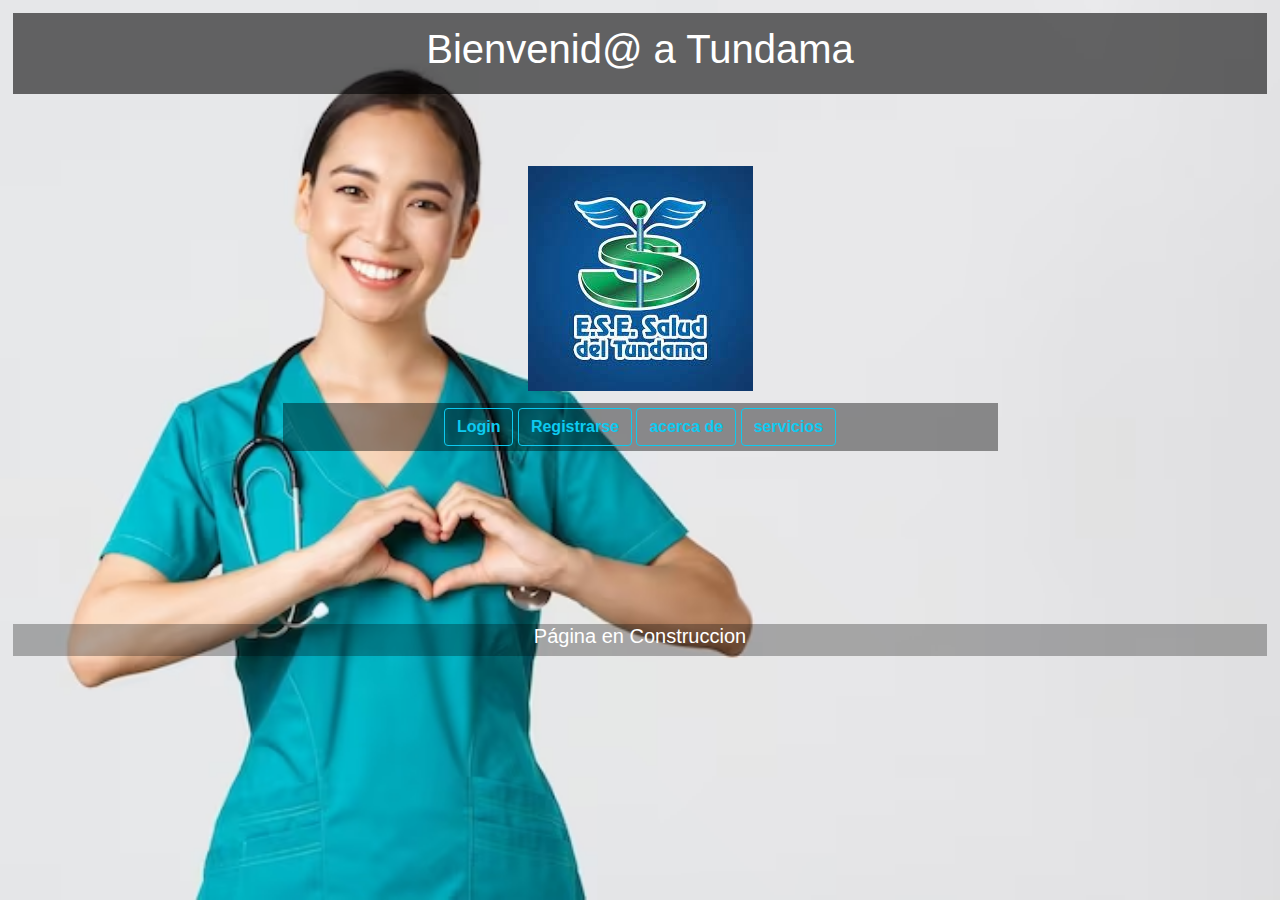
<file: index.html>
<!DOCTYPE html>
<html lang="en">
<head>
    <meta charset="UTF-8">
    <meta http-equiv="X-UA-Compatible" content="IE=edge">
    <meta name="viewport" content="width=device-width, initial-scale=1.0">
    <link rel="stylesheet" href="../bootstrap.min.css">
    <link rel="stylesheet" href="../style/index.css">
    <title>Inicio</title>
</head>
<body>
    <a name="arriba"></a>
    <header> 
         <center><h1>Bienvenid@ a Tundama</h1></center>   
   </header>
<br><br><br>
<center><img src="../imagenes/icono.ico" alt="logo inicio"></center>
<center>
<nav>
<center>
    <a class="btn btn-outline-info" href="html/login.html" ><b>Login</b> </a>
    <a class="btn btn-outline-info" href="html/registro.html" ><b>Registrarse</b> </a>
    <a class="btn btn-outline-info" href="html/acercade.html" > <b>acerca de</b></a>
    <a class="btn btn-outline-info" href="html/servicios.html"> <b>servicios</b></a> 
</center>
</nav>
</center>
<br>
<center>
        <br>
        <br>
        <br>
        <br>
        <br>
    <footer>
        <center><p><h5>Página en Construccion</h5></p></center>
    </footer>
    
</body>
</html>
</file>
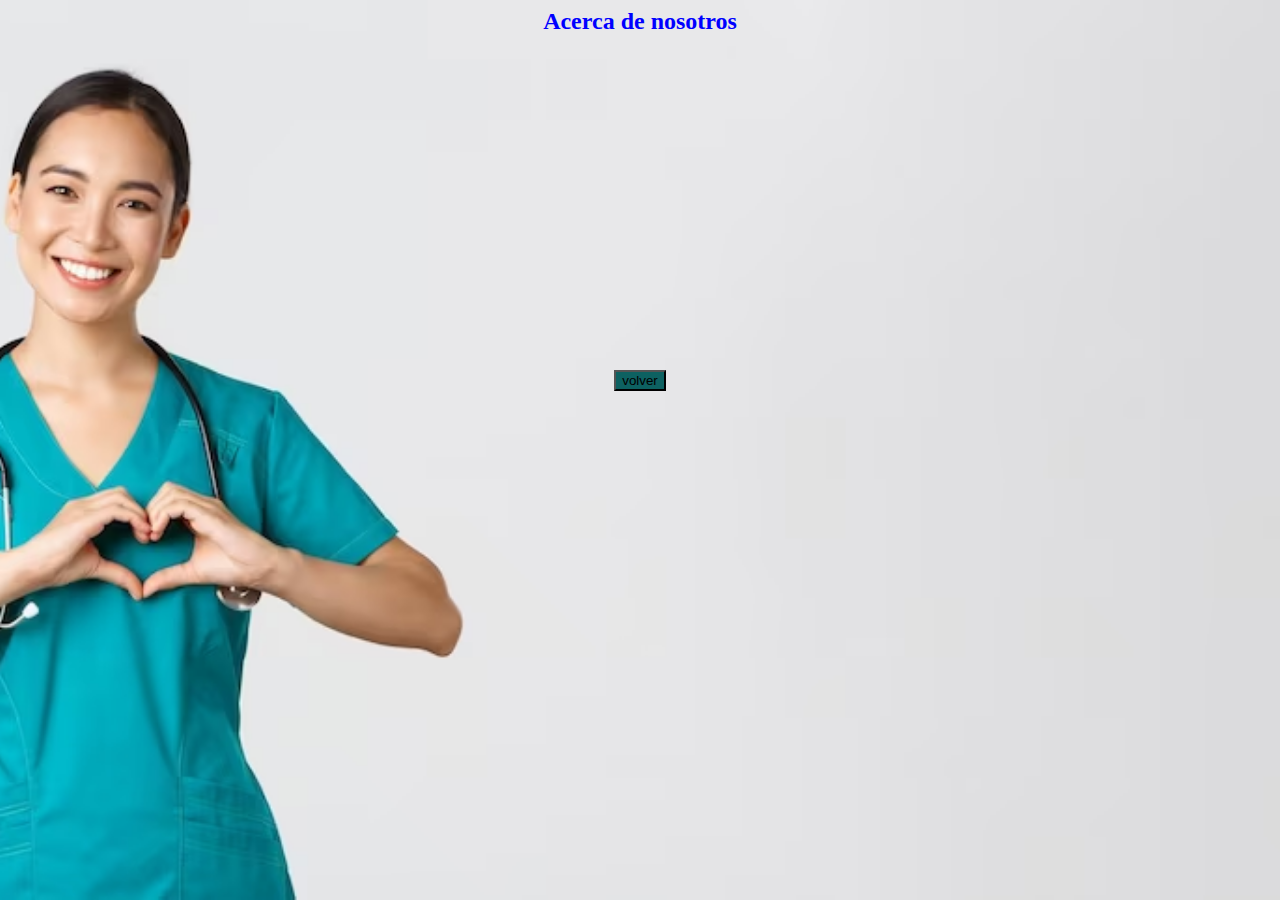
<file: html/acercade.html>
<html lang="en">
<head>
    <meta charset="UTF-8">
    <meta http-equiv="X-UA-Compatible" content="IE=edge">
    <meta name="viewport" content="width=device-width, initial-scale=1.0">
    <title>Salud Tundama EPS</title>
    <link rel="stylesheet" href="../style/acercade.css">
  <link rel="icon" href="../imagenes/icono.ico">
  <link rel="stylesheet" href="https://cdn.jsdelivr.net/npm/bootstrap-icons@1.10.3/font/bootstrap-icons.css">
  <script src="../js/login.js"></script>

</head>
<body>
    <center> <h2> Acerca de nosotros</h2></center>
<div >
<iframe id="video1" src="https://www.youtube.com/embed/Rhy4UmunRNQ" width="560" height="315" frameborder="0" allowfullscreen="allowfullscreen"></iframe>
    </div>
</div>
<center>
    <button class"volver" style="color:black; background-color: rgb(13, 97, 97);" onclick="history.back()" >volver</button>
</center>
     

</body>
</html>
</file>
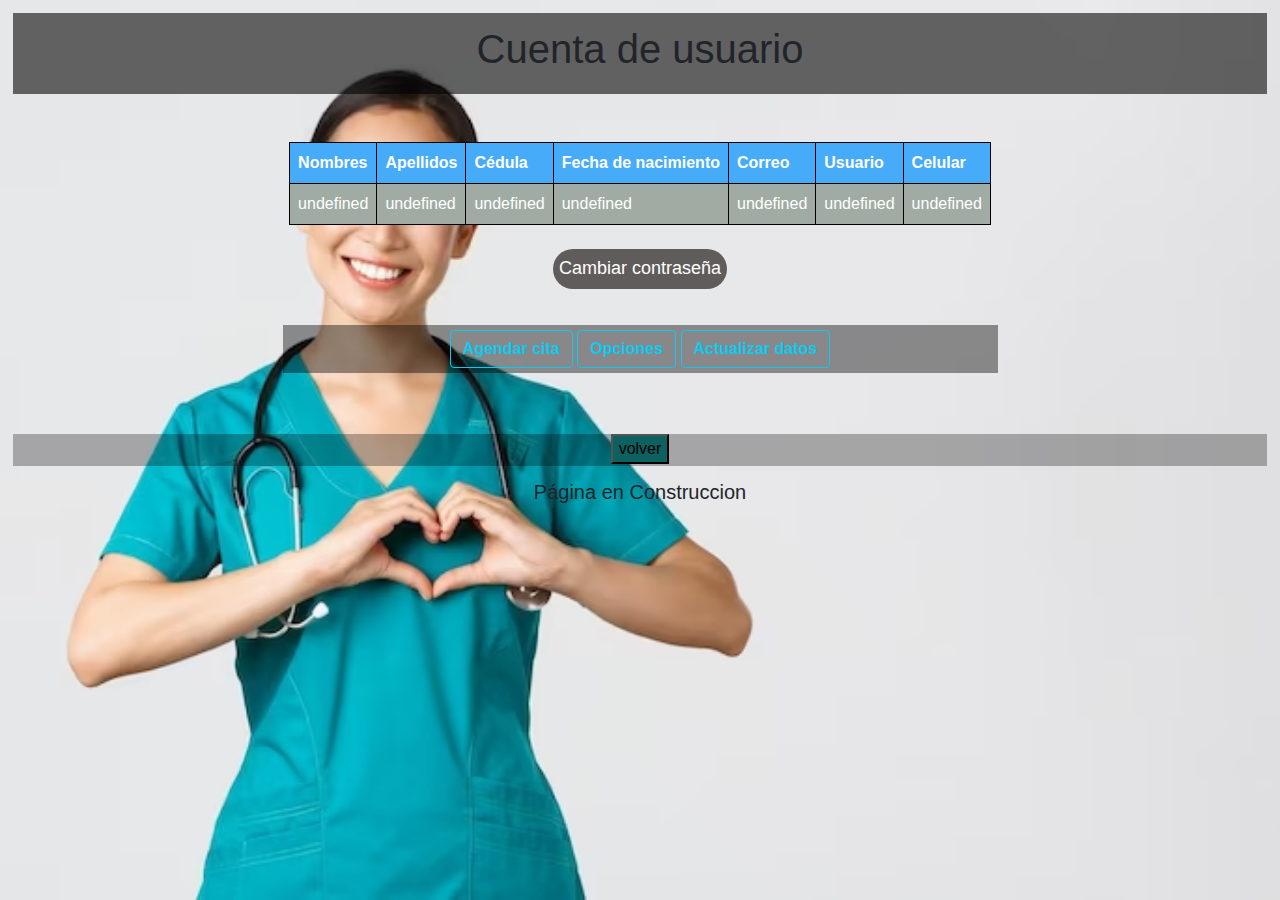
<file: html/cuenta.html>
<!DOCTYPE html>
<html lang="en">
<head>
    <meta charset="UTF-8">
    <meta http-equiv="X-UA-Compatible" content="IE=edge">
    <meta name="viewport" content="width=device-width, initial-scale=1.0">
    <link rel="stylesheet" href="../bootstrap.min.css">
    <link rel="stylesheet" href="../style/cuenta.css" />

    <title>Inicio</title>
</head>
<body>
    <a name="arriba"></a>
    <header> 
        <center>
            <h1>Cuenta de usuario</h1>
        </center>
   </header>
<br><br>

<center>

    <table id="citas">
      <thead>
        <tr>
          <th>Nombres</th>
          <th>Apellidos</th>
          <th>Cédula</th>
          <th>Fecha de nacimiento</th>
          <th>Correo</th>
          <th>Usuario</th>
          <th>Celular</th>
        </tr>
      </thead>
      <tbody>
        <tr>
        <td></td>
          <td></td>
          <td></td>
          <td ></td>
          <td ></td>
          <td ></td>
          <td ></td>
        </tr>
        <!-- Agrega más filas según sea necesario -->
      </tbody>
    </table>
    <br>
</center>
<center>    <button id="botonContrasena">Cambiar contraseña</button></center>
<br>
<center>
<nav>
<center>
    <a class="btn btn-outline-info" href="../html/horarios.html" ><b>Agendar cita</b> </a>
    <a class="btn btn-outline-info" href=""> <b>Opciones</b></a> 
    <a class="btn btn-outline-info" href="../html/registro.html" > <b>Actualizar datos</b> </a>
  
</center>
</nav>
</center>
<br>
<center>
        <br>
    <footer>
        <center>
    <button class"volver" style="color:black; background-color: rgb(13, 97, 97);" onclick="history.back()" >volver</button>
</center>
        <center><p><h5>Página en Construccion</h5></p></center>
    </footer>
    <script src="../js/cuenta.js "></script>
</body>
</html>
</file>
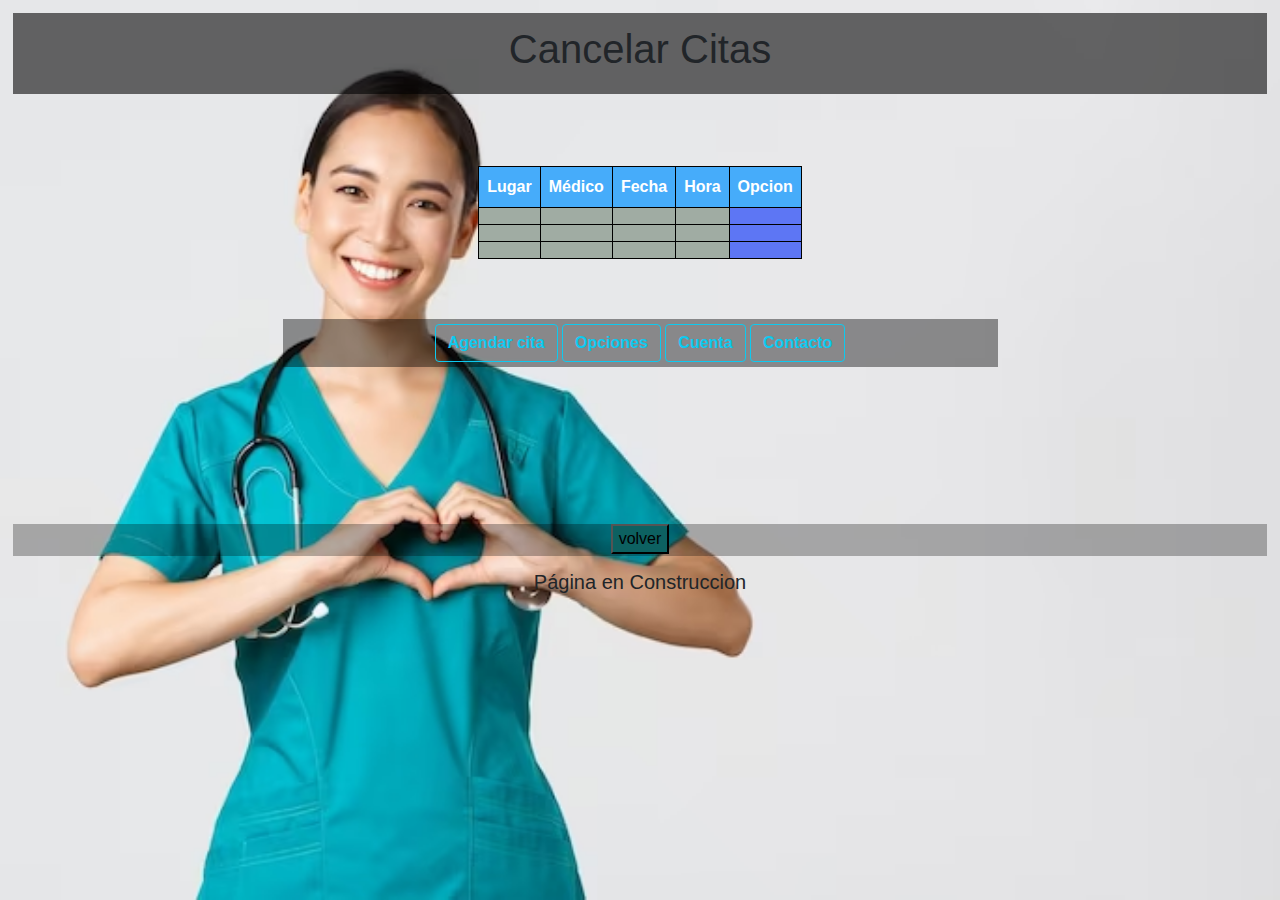
<file: html/editarCita.html>
<!DOCTYPE html>
<html lang="en">
<head>
    <meta charset="UTF-8">
    <meta http-equiv="X-UA-Compatible" content="IE=edge">
    <meta name="viewport" content="width=device-width, initial-scale=1.0">
    <link rel="stylesheet" href="../bootstrap.min.css">
    <link rel="stylesheet" href="../style/editarCita.css" />

    <title>Inicio</title>
</head>
<body>
    <a name="arriba"></a>
    <header> 
        <center>
            <h1>Cancelar Citas</h1>
        </center>
   </header>
<br><br><br>

<center>

    <table id="citas">
      <thead>
        <tr>
          <th>Lugar</th>
          <th>Médico</th>
          <th>Fecha</th>
          <th>Hora</th>
          <th>Opcion</th>
        </tr>
      </thead>
      <tbody>
        <tr id="cita1">
            <td></td>
          <td></td>
          <td></td>
          <td "></td>
          <td class="available"></td>
        </tr>
        <tr id="cita2" class="available">
            <td></td>
          <td></td>
          <td></td>
          <td "></td>
          <td class="available"></td>
        </tr>
        <tr id="cita3">
            <td></td>
          <td></td>
          <td></td>
          <td "></td>
          <td class="available"></td>
        </tr>
        <!-- Agrega más filas según sea necesario -->
      </tbody>
    </table>
</center>
<br>
<br>
<center>
<nav>
<center>
    <a class="btn btn-outline-info" href="../html/horarios.html" ><b>Agendar cita</b> </a>
    <a class="btn btn-outline-info" href=""> <b>Opciones</b></a> 
    <a class="btn btn-outline-info" href="../html/cuenta.html" > <b>Cuenta</b> </a>
    <a class="btn btn-outline-info" href="" > <b>Contacto</b> </a>    
</center>
</nav>
</center>
<br>
<center>
        <br>
        <br>
        <br>
        <br>
        <br>
    <footer>
        <center>
    <button class"volver" style="color:black; background-color: rgb(13, 97, 97);" onclick="history.back()" >volver</button>
</center>
        <center><p><h5>Página en Construccion</h5></p></center>
    </footer>
    <script src="../js/editarCita.js "></script>
</body>
</html>
</file>
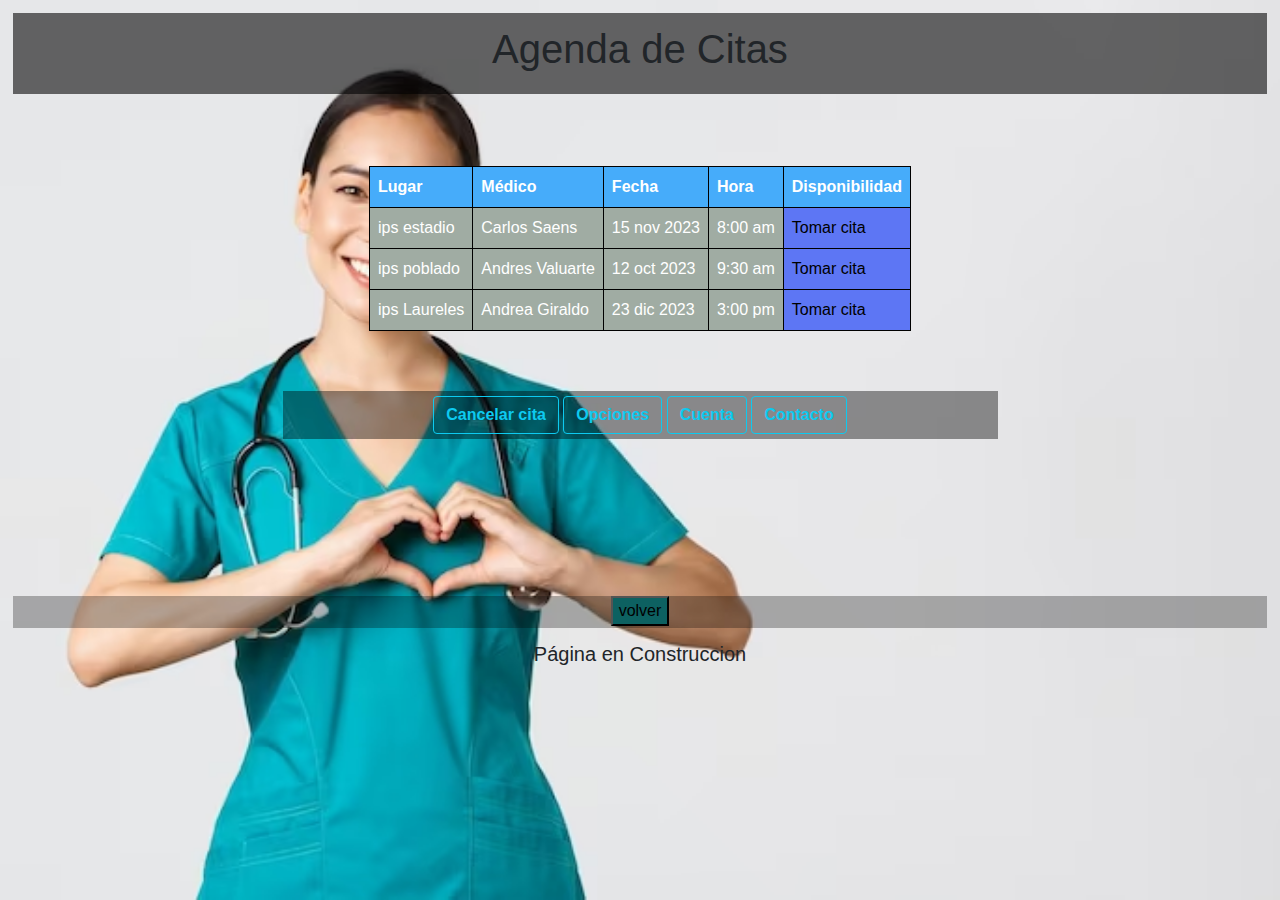
<file: html/horarios.html>
<!DOCTYPE html>
<html lang="en">
<head>
    <meta charset="UTF-8">
    <meta http-equiv="X-UA-Compatible" content="IE=edge">
    <meta name="viewport" content="width=device-width, initial-scale=1.0">
    <link rel="stylesheet" href="../bootstrap.min.css">
    <link rel="stylesheet" href="../style/horarios.css" />

    <title>Inicio</title>
</head>
<body>
    <a name="arriba"></a>
    <header> 
        <center>
            <h1>Agenda de Citas</h1>
        </center>
   </header>
<br><br><br>

<center>

    <table id="citas">
      <thead>
        <tr>
          <th>Lugar</th>
          <th>Médico</th>
          <th>Fecha</th>
          <th>Hora</th>
          <th>Disponibilidad</th>
        </tr>
      </thead>
      <tbody>
        <tr id="cita1">
            <td>ips estadio</td>
          <td>Carlos Saens</td>
          <td>15 nov 2023</td>
          <td ">8:00 am</td>
          <td class="available">Tomar cita</td>
        </tr>
        <tr id="cita2" class="available">
            <td>ips poblado</td>
          <td>Andres Valuarte</td>
          <td>12 oct 2023</td>
          <td ">9:30 am</td>
          <td class="available">Tomar cita</td>
        </tr>
        <tr id="cita3">
            <td>ips Laureles</td>
          <td>Andrea Giraldo</td>
          <td>23 dic 2023</td>
          <td ">3:00 pm</td>
          <td class="available">Tomar cita</td>
        </tr>
        <!-- Agrega más filas según sea necesario -->
      </tbody>
    </table>
</center>
<br>
<br>
<center>
<nav>
<center>
    <a class="btn btn-outline-info" href="../html/editarCita.html" ><b>Cancelar cita</b> </a>
    <a class="btn btn-outline-info" href=""> <b>Opciones</b></a> 
    <a class="btn btn-outline-info" href="../html/cuenta.html" > <b>Cuenta</b> </a>
    <a class="btn btn-outline-info" href="" > <b>Contacto</b> </a>    
</center>
</nav>
</center>
<br>
<center>
        <br>
        <br>
        <br>
        <br>
        <br>
    <footer>
        <center>
    <button class"volver" style="color:black; background-color: rgb(13, 97, 97);" onclick="history.back()" >volver</button>
</center>
        <center><p><h5>Página en Construccion</h5></p></center>
    </footer>
    <script src="../js/horarios.js "></script>
</body>
</html>
</file>
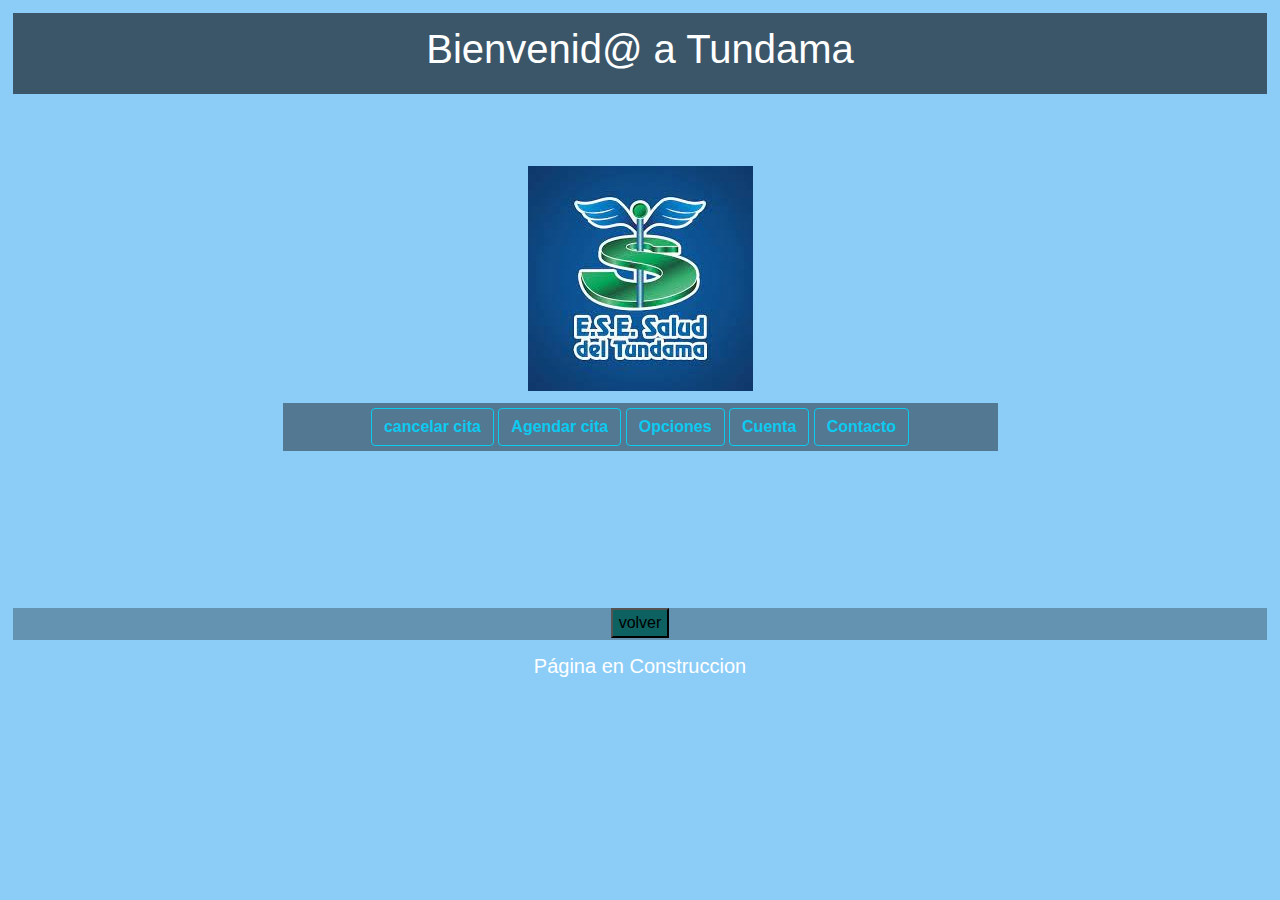
<file: html/inicio.html>
<!DOCTYPE html>
<html lang="en">
<head>
    <meta charset="UTF-8">
    <meta http-equiv="X-UA-Compatible" content="IE=edge">
    <meta name="viewport" content="width=device-width, initial-scale=1.0">
    <link rel="stylesheet" href="../bootstrap.min.css">
    <link rel="stylesheet" href="../style/inicio.css">
    <title>Inicio</title>
</head>
<body>
    <a name="arriba"></a>
    <header> 
         <center><h1>Bienvenid@ a Tundama</h1></center>   
   </header>
<br><br><br>
<center><img src="../imagenes/icono.ico" alt="logo inicio"></center>
<center>
<nav>
<center>
    <a class="btn btn-outline-info" href="../html/editarCita.html" ><b>cancelar cita</b> </a>
    <a class="btn btn-outline-info" href="../html/horarios.html" ><b>Agendar cita</b> </a>
    <a class="btn btn-outline-info" href=""> <b>Opciones</b></a> 
    <a class="btn btn-outline-info" href="../html/cuenta.html" > <b>Cuenta</b> </a>
    <a class="btn btn-outline-info" href="" > <b>Contacto</b> </a>    
</center>
</nav>
</center>
<br>
<center>
        <br>
        <br>
        <br>
        <br>
        <br>
    <footer>
        <center>
    <button class"volver" style="color:black; background-color: rgb(13, 97, 97);" onclick="history.back()" >volver</button>
</center>
        <center><p><h5>Página en Construccion</h5></p></center>
    </footer>
    
</body>
</html>
</file>
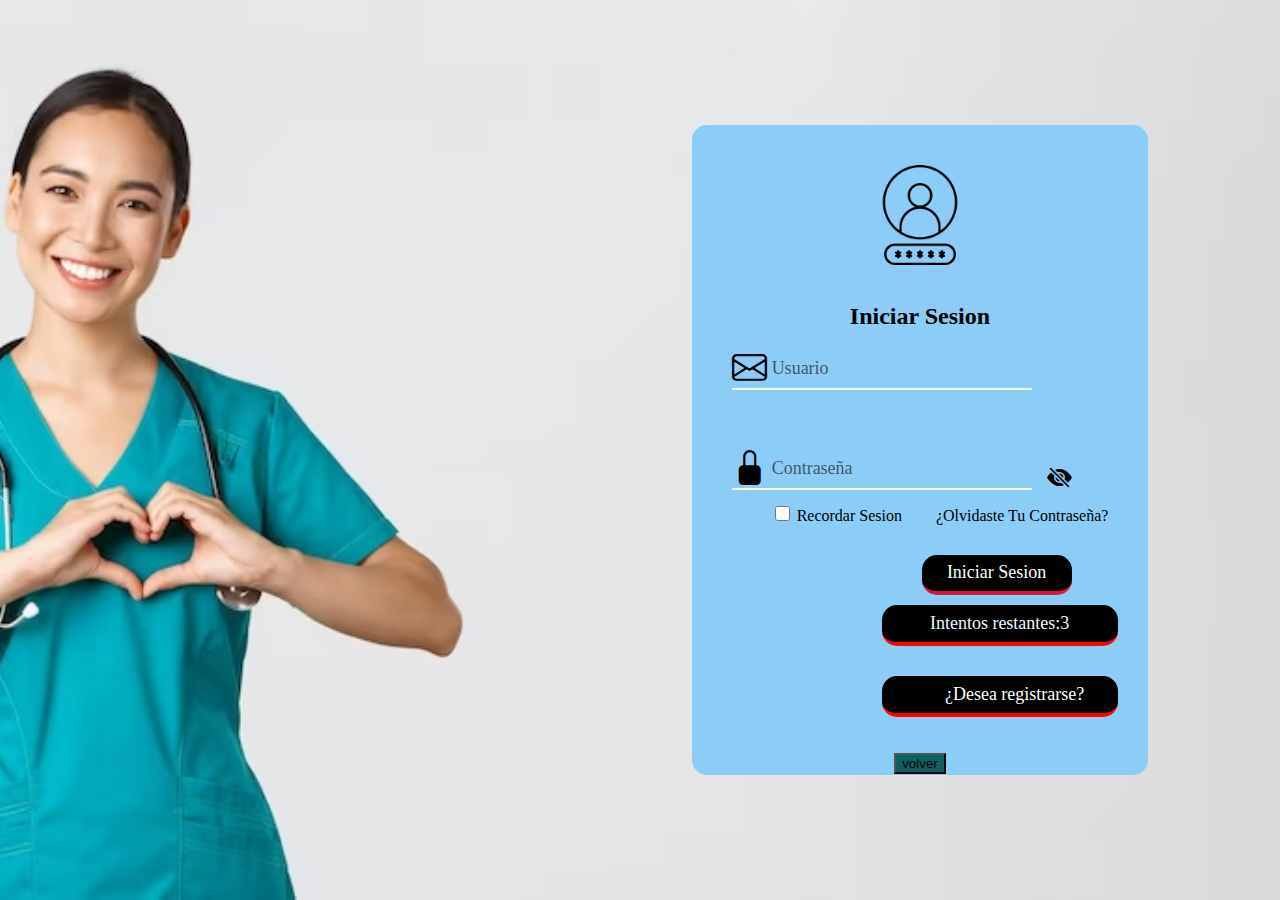
<file: html/login.html>
<html lang="en">
<head>
    <meta charset="UTF-8">
    <meta http-equiv="X-UA-Compatible" content="IE=edge">
    <meta name="viewport" content="width=device-width, initial-scale=1.0">
    <title>Salud Tundama EPS</title>
    <link rel="stylesheet" href="../style/login.css">
  <link rel="icon" href="../imagenes/icono.ico">
  <link rel="stylesheet" href="https://cdn.jsdelivr.net/npm/bootstrap-icons@1.10.3/font/bootstrap-icons.css">
  <script src="../js/login.js" ></script>

</head>
<body>
   

    <div class="formu" >
        <div class="formu__form">
       <div id="logoInicio"><img  src="../imagenes/5655237.png" alt="usuario"></div> 
       <br>
        <h2>Iniciar Sesion</h2>  
        <form >
        <input type="text" placeholder="Usuario" id="Correo">
        <i class="bi-envelope"></i>

        <div class="ojo">
            <span class="icon-eye">
                 <x class="bi-eye-slash-fill"></x> </span>
                 
                 <input
                  type="password" id="contrasena"
                  name="pass"
                  id="pass"
                  placeholder="Contraseña">
       <i class="bi-lock-fill"></i>
            
            <input class="check"type="checkbox" id="checkid"> 
            <label label for="checkid">Recordar Sesion</label> 
        
                <a href="b">¿Olvidaste Tu Contraseña?</a>
            
                    <input class="boton centrar1" value="Iniciar Sesion" id="iniciarSesion" onclick="validar()"> 
        </form>  
        <p id="intentosRestantesP" class="centrar1">Intentos restantes: <span class="centrar1" id="intentosRestantes">3</span></p>
        <div class="registro centrar1"> 
            <a href="/html/registro.html">¿Desea registrarse?</a>
            
    
        </div>
        
    </div>
    <center>
    <button class"volver" style="color:black; background-color: rgb(13, 97, 97);" onclick="history.back()" >volver</button>
    </center>
    </div>

     

</body>
</html>
</file>
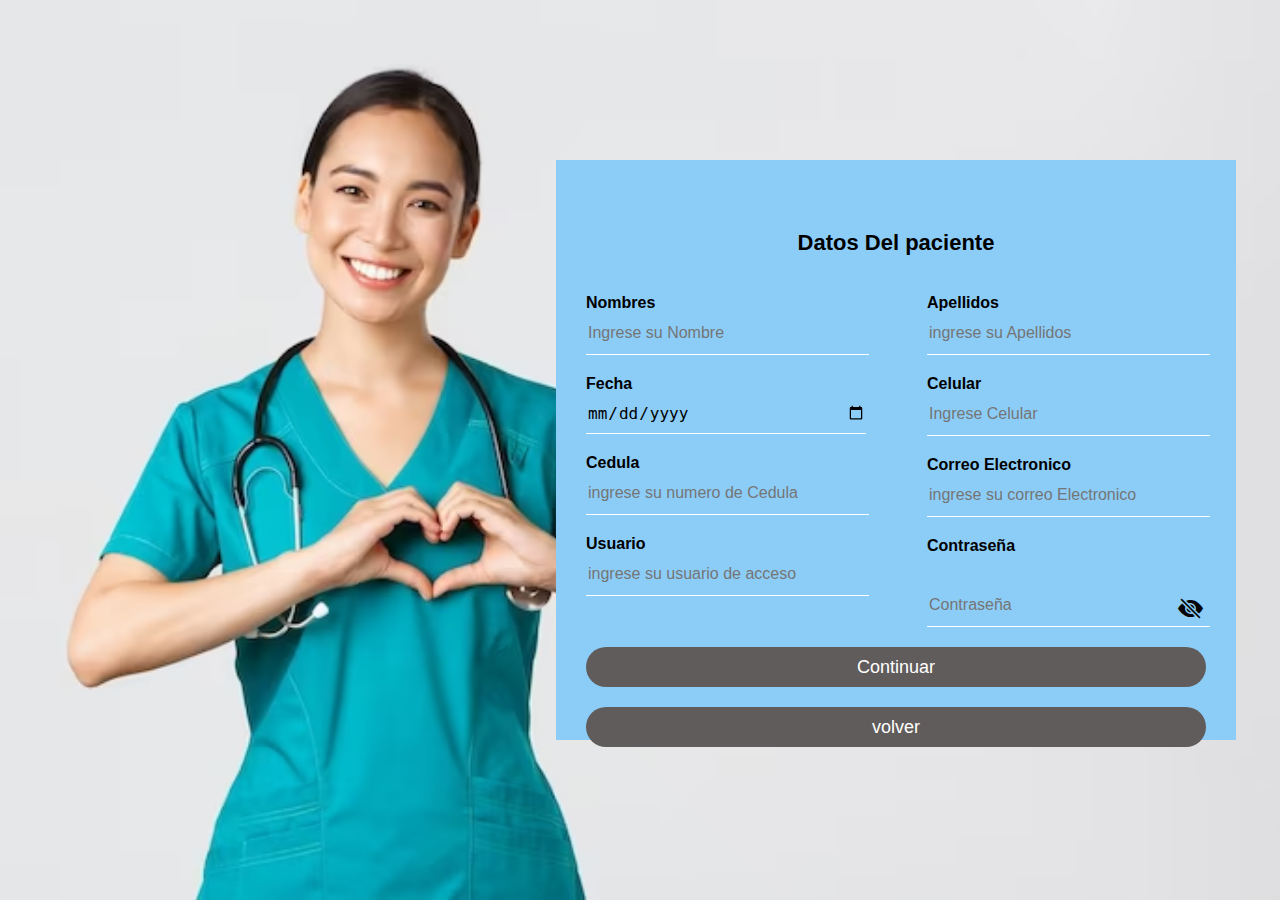
<file: html/registro.html>
<!DOCTYPE html>
<html>
  <head>
    <meta charset="utf-8" />
    <title>Registrarse</title>
    <link rel="stylesheet" href="../style/registro.css" />
    <link
      rel="stylesheet"
      href="https://cdn.jsdelivr.net/npm/bootstrap-icons@1.10.3/font/bootstrap-icons.css"
    />
  </head>
  <body>
    <form action="../html/login.html" id="form1">
      <!-- <form id="form1"> -->
      <div class="login-box">
        <h1>Datos Del paciente</h1>
        <br />
        <div class="panel-izquierdo">
          <label>Nombres </label>
          <input type="text" placeholder="Ingrese su Nombre" id="nombres" />

          <label>Fecha</label>
          <input
            type="date"
            name="fecha"
            min="2021-09-13"
            max="2022-09-13"
            id="fecha"
          />
          <label>Cedula</label>
          <input
            type="text"
            placeholder="ingrese su numero de Cedula"
            id="cedula"
          />
          <label>Usuario</label>
          <input
            type="text"
            placeholder="ingrese su usuario de acceso"
            id="usuario"
          />
        </div>
        <div class="panel-derecho">
          <label>Apellidos</label>
          <input
            type="text"
            placeholder="ingrese su Apellidos"
            id="apellidos"
          />
          <label>Celular</label>
          <input type="text" placeholder="Ingrese Celular" id="celular" />
          <label>Correo Electronico</label>
          <input
            type="text"
            placeholder="ingrese su correo Electronico"
            id="correo"
          />
          <!-- ¿ Aqui empieza el eye icon -->
          <label>Contraseña</label>
          <div class="ojo">
            <span class="icon-eye"> <x class="bi-eye-slash-fill"></x> </span>
            <input
              type="password"
              id="contrasena"
              name="pass"
              id="pass"
              placeholder="Contraseña"
            />
          </div>

          <!-- ¿ Aqui termina el eye icon -->
        </div>
        <input type="submit" value="Continuar" onclick="getData()" />

        <input
          type="button"
          class="volver"
          value="volver"
          onclick="history.back()"
        />
        <br />
        <br />
      </div>
    </form>
    <script src="../js/registro.js"></script>
  </body>
</html>
</file>
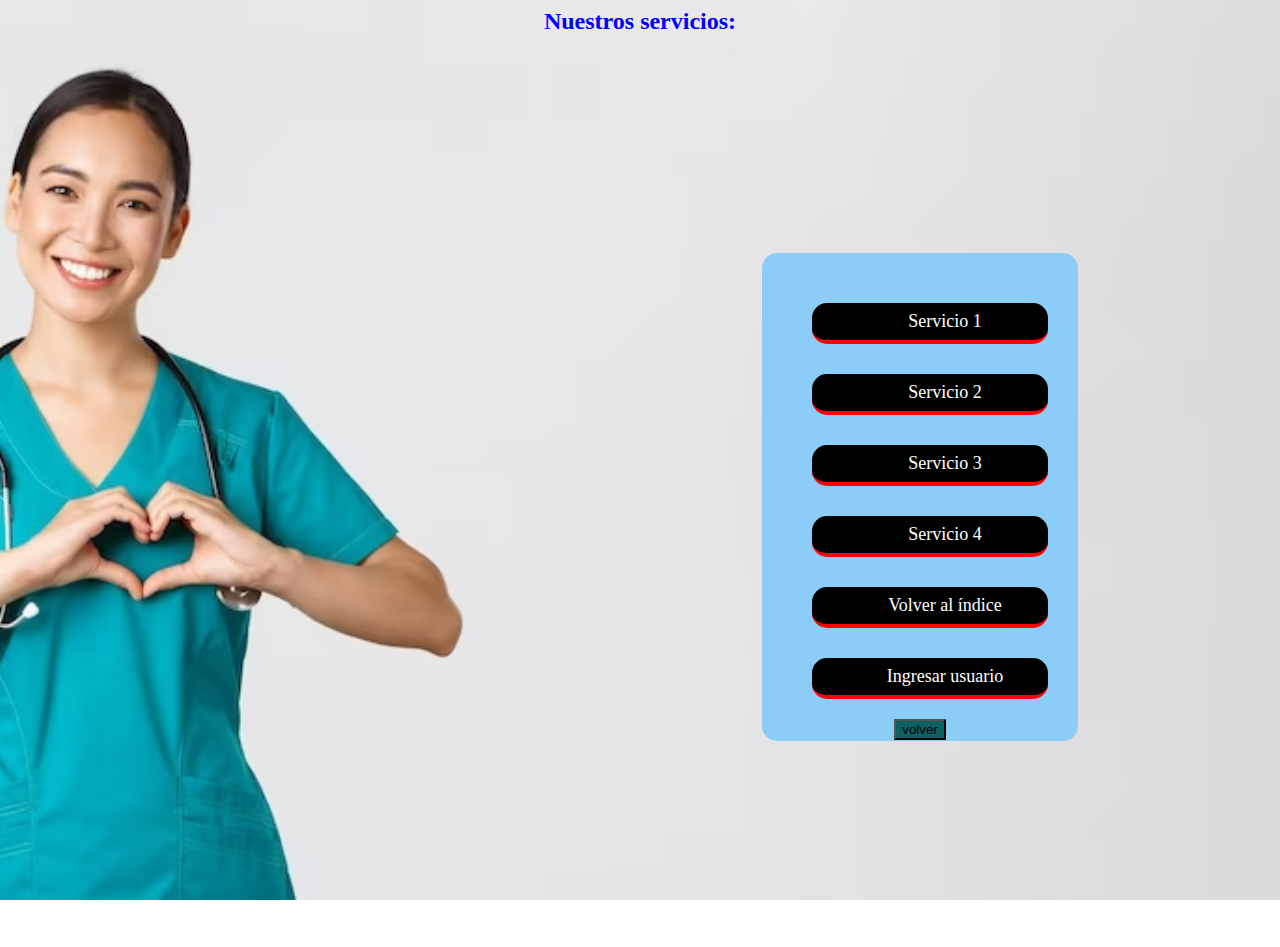
<file: html/servicios.html>
<html lang="en">
  <head>
    <meta charset="UTF-8" />
    <meta http-equiv="X-UA-Compatible" content="IE=edge" />
    <meta name="viewport" content="width=device-width, initial-scale=1.0" />
    <title>Salud Tundama EPS</title>
    <link rel="stylesheet" href="../style/servicios.css" />
    <link rel="icon" href="../imagenes/icono.ico" />
    <link
      rel="stylesheet"
      href="https://cdn.jsdelivr.net/npm/bootstrap-icons@1.10.3/font/bootstrap-icons.css"
    />
    <script src="../js/login.js"></script>
  </head>
  <body>
    <center><h2>Nuestros servicios:</h2></center>
    <div class="formu">
      <div class="formu__form">
        <div class="servicio">
          <a href="/html/registro.html">Servicio 1</a>
        </div>
        <div class="servicio">
          <a href="/html/registro.html">Servicio 2</a>
        </div>
        <div class="servicio">
          <a href="/html/registro.html">Servicio 3</a>
        </div>
        <div class="servicio">
          <a href="/html/registro.html">Servicio 4</a>
        </div>
        <div class="servicio">
          <a href="../index.html">Volver al índice</a>
        </div>
        <div class="servicio">
          <a href="../html/login.html">Ingresar usuario</a>
        </div>
        <center>
      <button class"volver" style="color:black; background-color: rgb(13, 97, 97);" onclick="history.back()" >volver</button>
      </center>
      </div>
    </div>
  </body>
</html>
</file>
<file: style/index.css>
body {
    margin: 0;
    padding: 1%;
    background-image: url(../imagenes/enfermera.jpg);
    background-color: rgb(140, 205, 248);
    background-size: cover;
    font-family: sans-serif;
    /* height: 100vh; */
    height: 100%;  
    width: 100%;
    max-width: 1920px;
    background-repeat: no-repeat;
    background-attachment: fixed
    }



   header{
    background:rgba(0, 0, 0, 0.582);
    color:rgb(255, 255, 255);
    text-align: auto;
    align-content: auto;
  /*      height: 7em;
    padding: 3px; */
    height: 100%;
    padding: 1%;
    width: 100%;
   }
   header img{
    height: 200px;
    width: 200px;
    align-items: flex-end;
  
   }
   nav{
    width: 57%;
    height: fit-content;
    background: rgba(0, 0, 0, 0.411);
    color: white;
    margin: 1%;
    padding: 5px;
    /* height: 3em;  */
    /* background: rgba(0, 0, 0, 0.623); */
  }
  
   footer{
      background:rgba(0, 0, 0, 0.288);
      color:rgb(255, 255, 255);
       height:2em;
   }
  /*  aside{
       background: rgb(125, 192, 189);
       color: rgb(0, 0, 0);
       height:5em;
  
   } */
  /*  #articulo1{/* 
       background: rgb(241, 238, 238); */
     /*   color:rgb(15, 15, 15); */
       /* font-size: x-large; */
  /*  } */ 
  /*  .articulov{
       /* font-family: 'Courier New', Courier, monospace; */
     /*   font-size: 27px;
       background: rgb(255, 255, 255);
   }  */
   @media screen and (max-width:800px){
    body{
      background: rgb(25, 125, 143);
      }
    .main{
      width: 100%;
      }
    @media screen and (max-width:400px){
      body{
        background: rgb(185, 159, 155);
      }
    .main{
         width: 100%;
      }
    }
  }
  
  @media screen and (max-width:700px){
    body{
      background: rgb(25, 125, 143);
      }
    .main{
      width: 100%;
      }
    @media screen and (max-width:400px){
      body{
        background: rgb(185, 159, 155);
      }
    .main{
         width: 100%;
      }
    }
  }
</file>
<file: style/acercade.css>
body {
  /* background-image: url(../imagenes/covid-19-trabajadores-salud-concepto-pandemia-hermosa-solicita-medico-asiatico-enfermera-matorrales-mostrando-gesto-corazon-sonriendo-cuidando-pacientes-amor-fondo-blanco_1258-84118.avif); */
  background-image: url(../imagenes/enfermera.jpg);
  background-size: cover;
  background-repeat: no-repeat;
  background-attachment: fixed;
  background-position: center;
}

img {
  width: 100px;
  height: 100px;
  /* margin-left: 130px; */
  position: center;
}
h2 {
  font-family: "Times New Roman", Times, serif;
  display: flex;
  justify-content: center;
  margin-left: 0px;
  position: center;
  color: blue;
}

#video1 {
  display: flex;
  right: 1000px;
  margin-left: 40%;
  /* display: flex; */
}

.volver {
  position: center;
}
</file>
<file: style/cuenta.css>
body {
  margin: 0;
  padding: 1%;
  background-image: url(../imagenes/enfermera.jpg);
  background-color: rgb(140, 205, 248);
  background-size: cover;
  font-family: sans-serif;
  /* height: 100vh; */
  height: 100%;
  width: 100%;
  max-width: 1920px;
  background-repeat: no-repeat;
  background-attachment: fixed;
}
header {
  background: rgba(0, 0, 0, 0.582);
  /* color: rgb(255, 255, 255); */
  text-align: auto;
  align-content: auto;
  /*      height: 7em;
    padding: 3px; */
  height: 100%;
  padding: 1%;
  width: 100%;
}
header img {
  height: 200px;
  width: 200px;
  align-items: flex-end;
}
nav {
  width: 57%;
  height: fit-content;
  background: rgba(0, 0, 0, 0.411);
  color: black;
  margin: 1%;
  padding: 5px;
  /* height: 3em;  */
  /* background: rgba(0, 0, 0, 0.623); */
}

footer {
  background: rgba(0, 0, 0, 0.288);
  /* color: rgb(255, 255, 255); */
  height: 2em;
}
/*  aside{
       background: rgb(125, 192, 189);
       color: rgb(0, 0, 0);
       height:5em;
  
   } */
/*  #articulo1{/* 
       background: rgb(241, 238, 238); */
/*   color:rgb(15, 15, 15); */
/* font-size: x-large; */
/*  } */
/*  .articulov{
       /* font-family: 'Courier New', Courier, monospace; */
/*   font-size: 27px;
       background: rgb(255, 255, 255);
   }  */
table {
  border-collapse: collapse;
}

th,
td {
  background-color: rgb(160, 172, 163);
  border: 1px solid black;
  padding: 8px;
  color: white;
}

th {
  background-color: #46acfa;
  color: white;
}

td.available {
  background-color: #5d76f4;
  cursor: pointer;
  color: black;
}

td.unavailable {
  background-color: #887b7b;
  color: black;
}

#botonContrasena {
  border: none;
  outline: none;
  height: 40px;
  background: #615c5c;
  color: #fff;
  font-size: 18px;
  border-radius: 20px;
}

#botonContrasena:hover {
  cursor: pointer;
  background: #f39c82;
  color: #000;
}

@media screen and (max-width: 800px) {
  body {
    background: rgb(25, 125, 143);
  }
  .main {
    width: 100%;
  }
  @media screen and (max-width: 400px) {
    body {
      background: rgb(185, 159, 155);
    }
    .main {
      width: 100%;
    }
  }
}

@media screen and (max-width: 700px) {
  body {
    background: rgb(25, 125, 143);
  }
  .main {
    width: 100%;
  }
  @media screen and (max-width: 400px) {
    body {
      background: rgb(185, 159, 155);
    }
    .main {
      width: 100%;
    }
  }
}
</file>
<file: style/editarCita.css>
body {
  margin: 0;
  padding: 1%;
  background-image: url(../imagenes/enfermera.jpg);
  background-color: rgb(140, 205, 248);
  background-size: cover;
  font-family: sans-serif;
  /* height: 100vh; */
  height: 100%;
  width: 100%;
  max-width: 1920px;
  background-repeat: no-repeat;
  background-attachment: fixed;
}
header {
  background: rgba(0, 0, 0, 0.582);
  /* color: rgb(255, 255, 255); */
  text-align: auto;
  align-content: auto;
  /*      height: 7em;
    padding: 3px; */
  height: 100%;
  padding: 1%;
  width: 100%;
}
header img {
  height: 200px;
  width: 200px;
  align-items: flex-end;
}
nav {
  width: 57%;
  height: fit-content;
  background: rgba(0, 0, 0, 0.411);
  color: black;
  margin: 1%;
  padding: 5px;
  /* height: 3em;  */
  /* background: rgba(0, 0, 0, 0.623); */
}

footer {
  background: rgba(0, 0, 0, 0.288);
  /* color: rgb(255, 255, 255); */
  height: 2em;
}
/*  aside{
       background: rgb(125, 192, 189);
       color: rgb(0, 0, 0);
       height:5em;
  
   } */
/*  #articulo1{/* 
       background: rgb(241, 238, 238); */
/*   color:rgb(15, 15, 15); */
/* font-size: x-large; */
/*  } */
/*  .articulov{
       /* font-family: 'Courier New', Courier, monospace; */
/*   font-size: 27px;
       background: rgb(255, 255, 255);
   }  */
table {
  border-collapse: collapse;
}

th,
td {
  background-color: rgb(160, 172, 163);
  border: 1px solid black;
  padding: 8px;
  color: white;
}

th {
  background-color: #46acfa;
  color: white;
}

td.available {
  background-color: #5d76f4;
  cursor: pointer;
  color: black;
}

td.unavailable {
  background-color: #887b7b;
  color: black;
}

@media screen and (max-width: 800px) {
  body {
    background: rgb(25, 125, 143);
  }
  .main {
    width: 100%;
  }
  @media screen and (max-width: 400px) {
    body {
      background: rgb(185, 159, 155);
    }
    .main {
      width: 100%;
    }
  }
}

@media screen and (max-width: 700px) {
  body {
    background: rgb(25, 125, 143);
  }
  .main {
    width: 100%;
  }
  @media screen and (max-width: 400px) {
    body {
      background: rgb(185, 159, 155);
    }
    .main {
      width: 100%;
    }
  }
}
</file>
<file: style/horarios.css>
body {
  margin: 0;
  padding: 1%;
  background-image: url(../imagenes/enfermera.jpg);
  background-color: rgb(140, 205, 248);
  background-size: cover;
  font-family: sans-serif;
  /* height: 100vh; */
  height: 100%;
  width: 100%;
  max-width: 1920px;
  background-repeat: no-repeat;
  background-attachment: fixed;
}
header {
  background: rgba(0, 0, 0, 0.582);
  /* color: rgb(255, 255, 255); */
  text-align: auto;
  align-content: auto;
  /*      height: 7em;
    padding: 3px; */
  height: 100%;
  padding: 1%;
  width: 100%;
}
header img {
  height: 200px;
  width: 200px;
  align-items: flex-end;
}
nav {
  width: 57%;
  height: fit-content;
  background: rgba(0, 0, 0, 0.411);
  color: black;
  margin: 1%;
  padding: 5px;
  /* height: 3em;  */
  /* background: rgba(0, 0, 0, 0.623); */
}

footer {
  background: rgba(0, 0, 0, 0.288);
  /* color: rgb(255, 255, 255); */
  height: 2em;
}
/*  aside{
       background: rgb(125, 192, 189);
       color: rgb(0, 0, 0);
       height:5em;
  
   } */
/*  #articulo1{/* 
       background: rgb(241, 238, 238); */
/*   color:rgb(15, 15, 15); */
/* font-size: x-large; */
/*  } */
/*  .articulov{
       /* font-family: 'Courier New', Courier, monospace; */
/*   font-size: 27px;
       background: rgb(255, 255, 255);
   }  */
table {
  border-collapse: collapse;
}

th,
td {
  background-color: rgb(160, 172, 163);
  border: 1px solid black;
  padding: 8px;
  color: white;
}

th {
  background-color: #46acfa;
  color: white;
}

td.available {
  background-color: #5d76f4;
  cursor: pointer;
  color: black;
}

td.unavailable {
  background-color: #887b7b;
  color: black;
}

@media screen and (max-width: 800px) {
  body {
    background: rgb(25, 125, 143);
  }
  .main {
    width: 100%;
  }
  @media screen and (max-width: 400px) {
    body {
      background: rgb(185, 159, 155);
    }
    .main {
      width: 100%;
    }
  }
}

@media screen and (max-width: 700px) {
  body {
    background: rgb(25, 125, 143);
  }
  .main {
    width: 100%;
  }
  @media screen and (max-width: 400px) {
    body {
      background: rgb(185, 159, 155);
    }
    .main {
      width: 100%;
    }
  }
}
</file>
<file: style/inicio.css>
body {
    margin: 0;
    padding: 1%;
    background-image: url(../imagenes/enfermera.jpg));
    background-color: rgb(140, 205, 248);
    background-size: cover;
    font-family: sans-serif;
    /* height: 100vh; */
    height: 100%;  
    width: 100%;
    max-width: 1920px;
    background-repeat: no-repeat;
    background-attachment: fixed
    }
   header{
    background:rgba(0, 0, 0, 0.582);
    color:rgb(255, 255, 255);
    text-align: auto;
    align-content: auto;
  /*      height: 7em;
    padding: 3px; */
    height: 100%;
    padding: 1%;
    width: 100%;
   }
   header img{
    height: 200px;
    width: 200px;
    align-items: flex-end;
  
   }
   nav{
    width: 57%;
    height: fit-content;
    background: rgba(0, 0, 0, 0.411);
    color: white;
    margin: 1%;
    padding: 5px;
    /* height: 3em;  */
    /* background: rgba(0, 0, 0, 0.623); */
  }
  
   footer{
      background:rgba(0, 0, 0, 0.288);
      color:rgb(255, 255, 255);
       height:2em;
   }
  /*  aside{
       background: rgb(125, 192, 189);
       color: rgb(0, 0, 0);
       height:5em;
  
   } */
  /*  #articulo1{/* 
       background: rgb(241, 238, 238); */
     /*   color:rgb(15, 15, 15); */
       /* font-size: x-large; */
  /*  } */ 
  /*  .articulov{
       /* font-family: 'Courier New', Courier, monospace; */
     /*   font-size: 27px;
       background: rgb(255, 255, 255);
   }  */
   @media screen and (max-width:800px){
    body{
      background: rgb(25, 125, 143);
      }
    .main{
      width: 100%;
      }
    @media screen and (max-width:400px){
      body{
        background: rgb(185, 159, 155);
      }
    .main{
         width: 100%;
      }
    }
  }
  
  @media screen and (max-width:700px){
    body{
      background: rgb(25, 125, 143);
      }
    .main{
      width: 100%;
      }
    @media screen and (max-width:400px){
      body{
        background: rgb(185, 159, 155);
      }
    .main{
         width: 100%;
      }
    }
  }
</file>
<file: style/login.css>
body{
    /* background-image: url(../imagenes/covid-19-trabajadores-salud-concepto-pandemia-hermosa-solicita-medico-asiatico-enfermera-matorrales-mostrando-gesto-corazon-sonriendo-cuidando-pacientes-amor-fondo-blanco_1258-84118.avif); */
    background-image: url(../imagenes/enfermera.jpg);
    background-size: cover;
    background-repeat:no-repeat;
    background-attachment: fixed;
    background-position: center;
    
}


.formu{
    display: flex;
   align-items: center;
   justify-content: center;
   padding-left: 560px;
   height: 100%;
}
.formu__form{
    padding: 40px;
    background-color: rgb(140, 205, 248);
    border-radius: 15px;
    opacity: 1.9;
    padding-bottom: 1;
    
}
img{
    width: 100px;   
    height: 100px;
    /* margin-left: 130px; */
    position: center;
}
h2{
    font-family: 'Times New Roman', Times, serif;
    display: flex;
    justify-content: center;
    margin-left: 0px;
    position: center;

}



input{
    position: center;
    display: block;
    width: 300px;
    height: 40px;
    margin-bottom: 0px;
    padding: 0 40px;
    font-family: 'Times New Roman', Times, serif;
    font-size:18px;
    outline: none;
    border: none;
    background-color: transparent;
    color: rgb(0, 0, 0);
    border-bottom: 2px solid white;
    



}

.boton{
    width: 150px;
    border-radius: 15px;
    background-color: rgb(0, 0, 0);
    color: white;
    padding: 2;
    margin-top: 30px;
    border: none;
    border-bottom: 4px solid crimson;
    margin-left: 190px;
    cursor: pointer;

}
.check{

    width: 15px;
    height: 15px;
    display: inline;
   
}
label{
    color: rgb(0, 0, 0);
    font-family: 'Times New Roman', Times, serif;
}
a{
    color: rgb(0, 0, 0);
    text-decoration: none;
    margin-left: 30px;
    font-family: 'Times New Roman', Times, serif;
}
.formu__form i{
position: relative;
left: 0;
font-size: 35px;
color: rgb(0, 0, 0);
bottom: 40px;

    
    
}
.formu__form input::placeholder{
    font-family: 'Times New Roman';
    color: rgba(24, 22, 22, 0.671);
    position: center;
}
.icon-eye{
    position: relative;
    font-size: 25px;
    color: rgb(3, 3, 3);
    left: 315;
    bottom: -40px;
    cursor: pointer;
    transition: .4s ease all;

}
.icon-eye:hover{
    color: #4f46d3;
}

.registro{
    position: relative;
    left: 230px;
    bottom: 40px;
    font-family: inherit;
    color: rgb(0, 0, 0);

}

#intentosRestantesP{
    width: 220px;
    position: relative;
    left: 150px;
    bottom:20px;
    font-family: 'Times New Roman', Times, serif;
    font-size: 18px;
    border-radius: 15px;
    background-color: rgb(0, 0, 0);
    border-radius: 15px;
    border-radius: 15px;
    margin-top: 30px;
    border: none;
    border-bottom: 4px solid rgb(255, 3, 3);
    cursor: pointer;
    text-align: center;
    /* padding-right: 20px; */
    padding: 8;
color:aliceblue;

    }

.registro{
width: 220px;
position: center;
left: 150px;
bottom:20px;
font-family: 'Times New Roman', Times, serif;
font-size: 18px;
border-radius: 15px;
background-color: rgb(0, 0, 0);
border-radius: 15px;
border-radius: 15px;
margin-top: 30px;
border: none;
border-bottom: 4px solid rgb(255, 3, 3);
cursor: pointer;
text-align: center;
padding-right: 20px;
padding: 8;
}
.registro a{

color: rgb(255, 255, 255);
position: center;

}

#logoInicio{
    display: flex;
    justify-content: center;
    /* margin:5%; */
    /* display: flex; */
}

.boton{
    text-align: center;
}

.centrar1{
    display: flex;
    justify-content: center;

}
</file>
<file: style/registro.css>
body {
  margin: 0;
  padding: 0;
  background-image: url(../imagenes/enfermera.jpg);
  background-size: cover;
  font-family: sans-serif;
  height: 100vh;
  background-repeat: no-repeat;
  background-attachment: fixed;
}

h1 {
  color: #000;
}

.login-box {
  width: 680px;
  height: 580px;
  background: rgb(140, 205, 248);
  color: #000000;
  top: 50%;
  left: 70%;
  position: absolute;
  transform: translate(-50%, -50%);
  box-sizing: border-box;
  padding: 70px 30px;
}

.login-box h1 {
  margin: 0;
  padding: 0 0 20px;
  text-align: center;
  font-size: 22px;
}

.login-box label {
  margin: 0;
  padding: 0;
  font-weight: bold;
  display: block;
}

.login-box input {
  width: 100%;
  margin-bottom: 20px;
}

.login-box input[type="text"],
.login-box input[type="password"],
.login-box input[type="date"] {
  border: none;
  border-bottom: 1px solid #ffffff;
  background: transparent;
  outline: none;
  height: 40px;
  color: #000000;
  font-size: 16px;
}

.login-box input[type="submit"] {
  border: none;
  outline: none;
  height: 40px;
  background: #615c5c;
  color: #fff;
  font-size: 18px;
  border-radius: 20px;
  float: left;
}

.login-box input[type="submit"]:hover {
  cursor: pointer;
  background: #f39c82;
  color: #000;
}

.login-box a {
  text-decoration: none;
  font-size: 12px;
  line-height: 20px;
  color: darkgrey;
}

.login-box a:hover {
  color: #fff;
}

.panel-derecho {
  float: right;
  width: 45%;
}

.panel-izquierdo {
  float: left;
  width: 45%;
}

/* .volver input[type="button"] { */
.volver {
  border: none;
  outline: none;
  height: 40px;
  background: #615c5c;
  color: #ffffff;
  font-size: 18px;
  border-radius: 20px;
  float: left;
}
/* .volver input[type="button"]:hover { */
.volver:hover {
  cursor: pointer;
  background: #f39c82;
  border-radius: 20px;
  color: #000;
}

.icon-eye {
  position: relative;
  font-size: 25px;
  color: rgb(3, 3, 3);
  left: 90%;
  bottom: -40px;
  cursor: pointer;
  transition: 0.4s ease all;
}
.icon-eye:hover {
  color: #4f46d3;
}

@media screen and (max-width: 700px) {
  body {
    background: rgb(25, 125, 143);
  }
  .main {
    width: 100%;
  }
  @media screen and (max-width: 400px) {
    body {
      background: rgb(186, 226, 122);
    }
    .main {
      width: 100%;
    }
  }
}
</file>
<file: style/servicios.css>
body{
    /* background-image: url(../imagenes/covid-19-trabajadores-salud-concepto-pandemia-hermosa-solicita-medico-asiatico-enfermera-matorrales-mostrando-gesto-corazon-sonriendo-cuidando-pacientes-amor-fondo-blanco_1258-84118.avif); */
    background-image: url(../imagenes/enfermera.jpg);
    background-size: cover;
    background-repeat:no-repeat;
    background-attachment: fixed;
    background-position: center;
    
}


.formu{
    display: flex;
   align-items: center;
   justify-content: center;
   padding-left: 560px;
   height: 100%;
}
.formu__form{
    padding: 40px;
    background-color: rgb(140, 205, 248);
    border-radius: 15px;
    opacity: 1.9;
    padding-bottom: 1;
    
}
img{
    width: 100px;   
    height: 100px;
    /* margin-left: 130px; */
    position: center;
}
h2{
    font-family: 'Times New Roman', Times, serif;
    display: flex;
    justify-content: center;
    margin-left: 0px;
    position: center;
    color: blue;

}





.boton{
    width: 150px;
    border-radius: 15px;
    background-color: rgb(0, 0, 0);
    color: white;
    padding: 2;
    margin-top: 30px;
    border: none;
    border-bottom: 4px solid crimson;
    margin-left: 190px;
    cursor: pointer;

}

label{
    color: rgb(0, 0, 0);
    font-family: 'Times New Roman', Times, serif;
}
a{
    color: rgb(0, 0, 0);
    text-decoration: none;
    margin-left: 30px;
    font-family: 'Times New Roman', Times, serif;
}
.formu__form i{
position: relative;
left: 0;
font-size: 35px;
color: rgb(0, 0, 0);
bottom: 40px;

    
    
}
.formu__form input::placeholder{
    font-family: 'Times New Roman';
    color: rgba(24, 22, 22, 0.671);
    position: center;
}


.servicio{
    position: relative;
    left: 30px;
    bottom: 40px;
    font-family: inherit;
    color: rgb(0, 0, 0);

}



.servicio{
width: 220px;
position: center;
left: 10px;
bottom:20px;
font-family: 'Times New Roman', Times, serif;
font-size: 18px;
border-radius: 15px;
background-color: rgb(0, 0, 0);
border-radius: 15px;
border-radius: 15px;
margin-top: 30px;
border: none;
border-bottom: 4px solid rgb(255, 3, 3);
cursor: pointer;
text-align: center;
padding-right: 20px;
padding: 8;
}
.servicio a{

color: rgb(255, 255, 255);
position: center;

}
</file>
